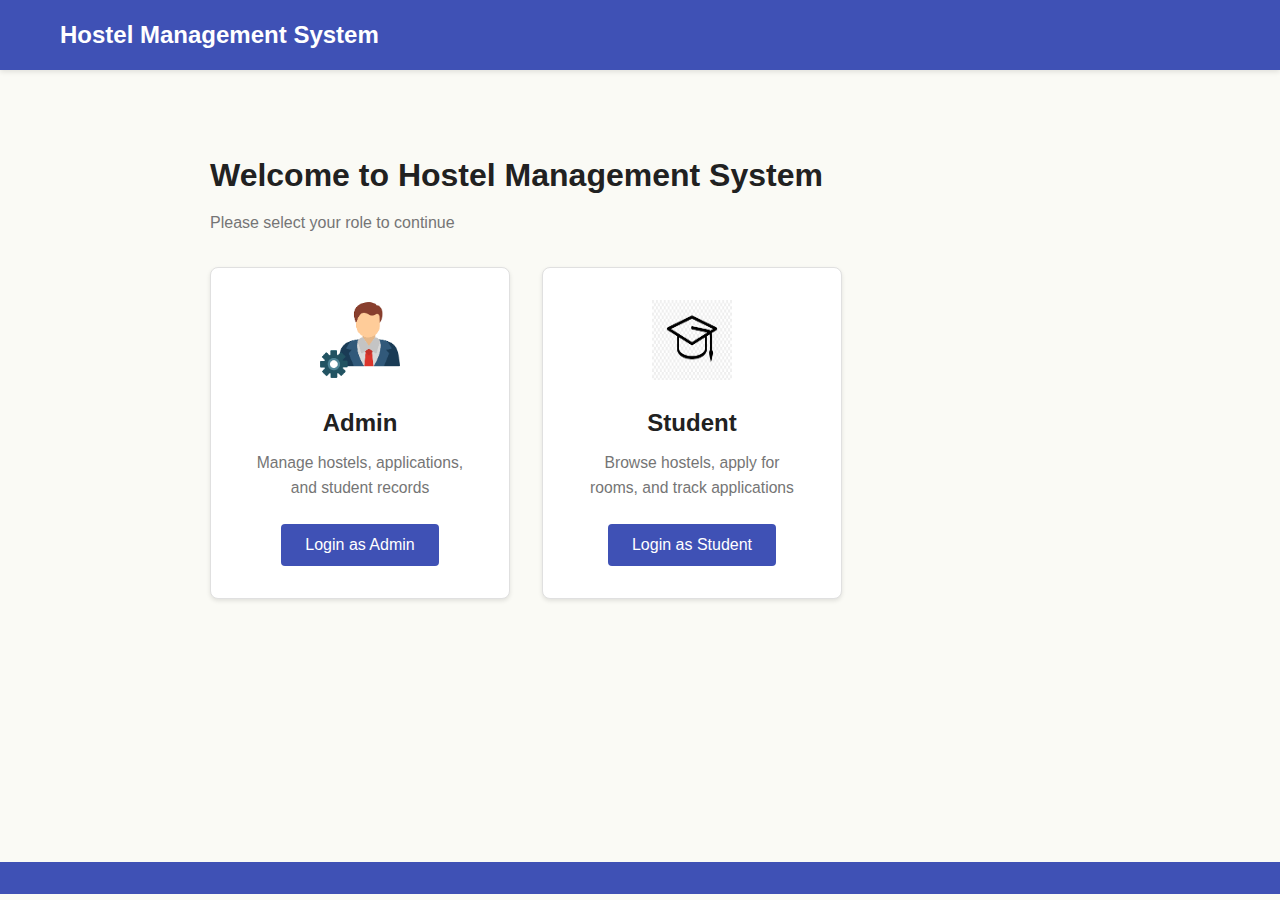
<file: index.html>
<!DOCTYPE html>
<html lang="en">
<head>
    <meta charset="UTF-8">
    <meta name="viewport" content="width=device-width, initial-scale=1.0">
    <title>Welcome - Hostel Management System</title>
    <link rel="stylesheet" href="css/styles.css">
    <style>
        body {
            background-color: #FAFAF5;
            color: #212121;
            margin: 0;
            padding: 0;
            font-family: Arial, sans-serif;
        }

        .container {
            max-width: 1200px;
            margin: 0 auto;
            padding: 0 20px;
        }

        header {
            background-color: #3F51B5;
            color: white;
            padding: 1rem 0;
        }

        header .container {
            display: flex;
            justify-content: space-between;
            align-items: center;
        }

        header nav ul {
            display: flex;
            list-style: none;
            margin: 0;
            padding: 0;
            gap: 1rem;
        }

        header nav a {
            color: white;
            text-decoration: none;
            padding: 0.5rem 1rem;
            border-radius: 4px;
            transition: all 0.3s;
        }

        header nav a:hover {
            color: #A5D6A7;
        }

        .welcome-container {
            max-width: 900px;
            margin: 40px auto 0 auto;
            padding: 0 20px;
        }

        .welcome-header {
            text-align: left;
            margin-bottom: 2rem;
        }

        .welcome-header h1 {
            font-size: 2rem;
            color: #212121;
            margin-bottom: 0.5rem;
        }

        .welcome-header p {
            color: #757575;
            margin-bottom: 0;
        }

        .role-selection {
            display: flex;
            flex-direction: column;
            gap: 2rem;
            align-items: flex-start;
        }

        @media (min-width: 700px) {
            .role-selection {
                flex-direction: row;
                justify-content: flex-start;
                align-items: flex-start;
            }
        }

        .role-card {
            background-color: #fff;
            border-radius: 8px;
            padding: 2rem 2.5rem;
            text-align: center;
            box-shadow: 0 2px 4px rgba(0, 0, 0, 0.1);
            border: 1px solid #E0E0E0;
            transition: all 0.3s;
            cursor: pointer;
            min-width: 250px;
            max-width: 300px;
        }

        .role-card:hover {
            transform: translateY(-5px);
            box-shadow: 0 4px 8px rgba(0, 0, 0, 0.2);
            border-color: #4FC3F7;
        }

        .role-card img {
            width: 80px;
            height: 80px;
            margin-bottom: 1rem;
        }

        .role-card h2 {
            color: #212121;
            margin-bottom: 0.5rem;
        }

        .role-card p {
            color: #757575;
            margin-bottom: 1.5rem;
            font-size: 0.98rem;
        }

        .btn {
            display: inline-block;
            background-color: #3F51B5;
            color: white;
            padding: 0.75rem 1.5rem;
            border-radius: 4px;
            text-decoration: none;
            transition: background-color 0.3s;
            border: none;
            font-size: 1rem;
        }

        .btn:hover {
            background-color: #4FC3F7;
        }

        footer {
            background-color: #3F51B5;
            color: white;
            padding: 1rem 0;
            margin-top: 2rem;
        }

        footer .container {
            display: flex;
            justify-content: center;
            align-items: center;
        }
    </style>
</head>
<body>
    <header>
        <div class="container">
            <h1>Hostel Management System</h1>
        </div>
    </header>

    <main>
        <div class="welcome-container">
            <div class="welcome-header">
                <h1>Welcome to Hostel Management System</h1>
                <p>Please select your role to continue</p>
            </div>
            
            <div class="role-selection">
                <div class="role-card" onclick="window.location.href='admin-login.html'">
                    <img src="images/admin-icon.png" alt="Admin">
                    <h2>Admin</h2>
                    <p>Manage hostels, applications, and student records</p>
                    <button class="btn">Login as Admin</button>
                </div>
                
                <div class="role-card" onclick="window.location.href='student-login.html'">
                    <img src="images/student-icon.png" alt="Student">
                    <h2>Student</h2>
                    <p>Browse hostels, apply for rooms, and track applications</p>
                    <button class="btn">Login as Student</button>
                </div>
            </div>
        </div>
    </main>

    <footer>
        <div class="container">
        </div>
    </footer>
</body>
</html> 
</html>
</file>
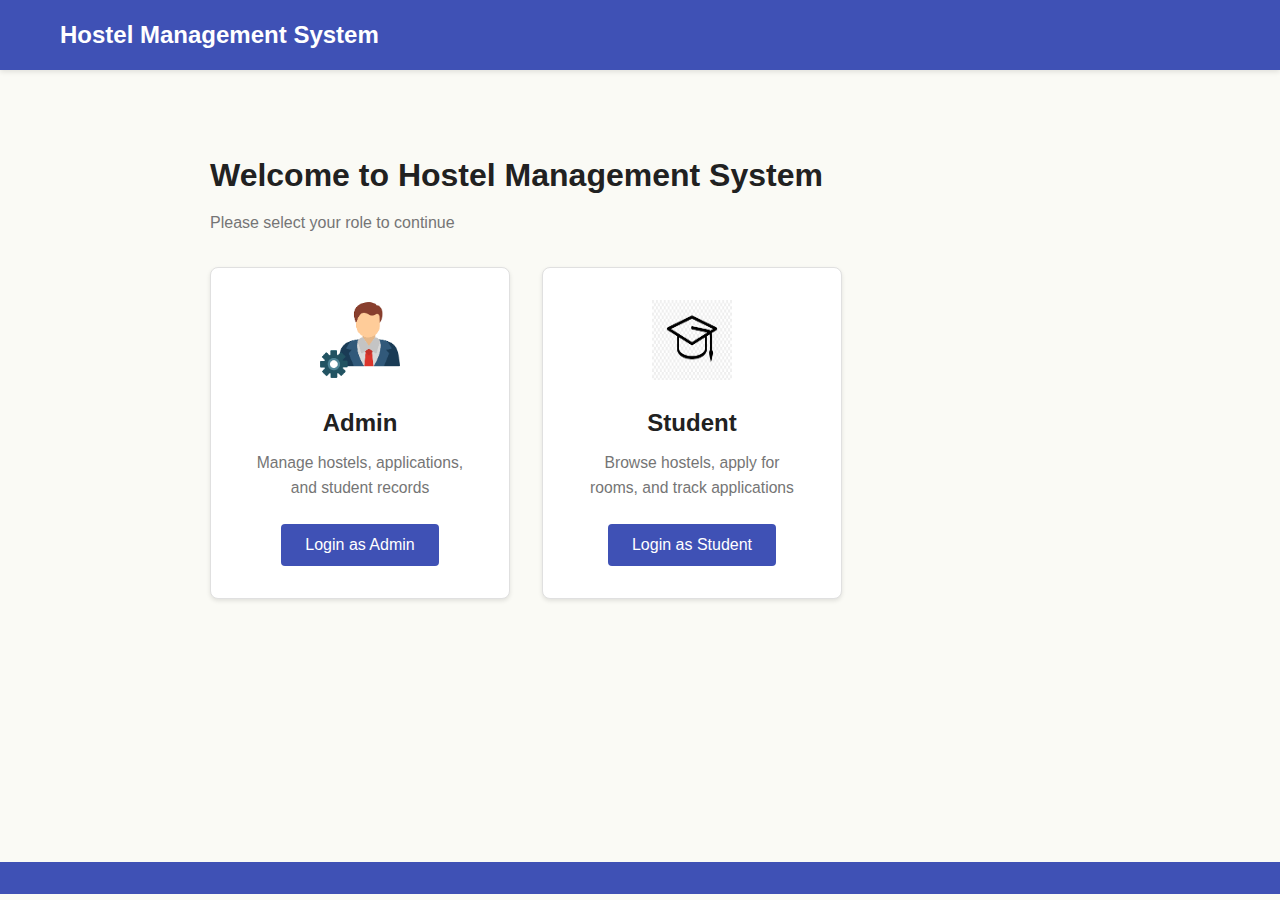
<file: admin-dashboard.html>
<!DOCTYPE html>
<html lang="en">
<head>
    <meta charset="UTF-8">
    <meta name="viewport" content="width=device-width, initial-scale=1.0">
    <title>Admin Dashboard - Hostel Management System</title>
    <link rel="stylesheet" href="css/styles.css">
    <style>
        .dashboard-container {
            max-width: 1200px;
            margin: 0 auto;
            padding: 20px;
        }
        
        .dashboard-header {
            display: flex;
            justify-content: space-between;
            align-items: center;
            margin-bottom: 30px;
        }
        
        .tabs {
            display: flex;
            margin-bottom: 20px;
            border-bottom: 1px solid #ddd;
        }
        
        .tab {
            padding: 10px 20px;
            cursor: pointer;
            border: 1px solid transparent;
            border-bottom: none;
            margin-bottom: -1px;
        }
        
        .tab.active {
            background-color: #fff;
            border-color: #ddd;
            border-radius: 4px 4px 0 0;
            font-weight: bold;
        }
        
        .tab-content {
            display: none;
        }
        
        .tab-content.active {
            display: block;
        }
        
        .summary-cards {
            display: grid;
            grid-template-columns: repeat(auto-fit, minmax(250px, 1fr));
            gap: 20px;
            margin-bottom: 30px;
        }
        
        .summary-card {
            background-color: #fff;
            border-radius: 8px;
            box-shadow: 0 2px 4px rgba(0, 0, 0, 0.1);
            padding: 20px;
            text-align: center;
        }
        
        .summary-card h3 {
            margin: 0 0 10px 0;
            color: #2c3e50;
        }
        
        .summary-card p {
            font-size: 24px;
            font-weight: bold;
            margin: 0;
            color: #2196F3;
        }
        
        .action-buttons {
            display: flex;
            gap: 10px;
            margin-bottom: 20px;
        }
        
        .applications-grid, .hostels-grid {
            display: grid;
            grid-template-columns: repeat(auto-fill, minmax(300px, 1fr));
            gap: 20px;
        }
        
        .application-card, .hostel-card {
            background-color: #fff;
            border-radius: 8px;
            box-shadow: 0 2px 4px rgba(0, 0, 0, 0.1);
            padding: 20px;
        }
        
        .status {
            display: inline-block;
            padding: 4px 8px;
            border-radius: 4px;
            font-size: 14px;
            font-weight: 500;
        }
        
        .status-pending {
            background-color: #ffeeba;
            color: #856404;
        }
        
        .status-approved {
            background-color: #d4edda;
            color: #155724;
        }
        
        .status-rejected {
            background-color: #f8d7da;
            color: #721c24;
        }
        
        .btn-success {
            background-color: #4caf50;
            color: #fff;
        }
        
        .btn-danger {
            background-color: #f44336;
            color: #fff;
        }
        
        .filter-container {
            margin-bottom: 20px;
            display: flex;
            gap: 20px;
        }
        
        .form-group {
            margin-bottom: 15px;
        }
        
        .form-group label {
            display: block;
            margin-bottom: 5px;
            font-weight: bold;
        }
        
        .form-group input,
        .form-group select,
        .form-group textarea {
            width: 100%;
            padding: 8px;
            border: 1px solid #ddd;
            border-radius: 4px;
        }
        
        .modal {
            position: fixed;
            top: 0;
            left: 0;
            width: 100%;
            height: 100%;
            background-color: rgba(0, 0, 0, 0.5);
            display: flex;
            justify-content: center;
            align-items: center;
            z-index: 1000;
        }
        
        .modal-content {
            background-color: #fff;
            padding: 20px;
            border-radius: 8px;
            width: 90%;
            max-width: 600px;
            max-height: 90vh;
            overflow-y: auto;
        }
        
        .close {
            float: right;
            font-size: 24px;
            cursor: pointer;
        }
        
        .application-card {
            background-color: #fff;
            border-radius: 8px;
            box-shadow: 0 2px 4px rgba(0, 0, 0, 0.1);
            padding: 20px;
            margin-bottom: 20px;
        }
        
        .application-header {
            display: flex;
            justify-content: space-between;
            align-items: center;
            margin-bottom: 15px;
            padding-bottom: 10px;
            border-bottom: 1px solid #eee;
        }
        
        .application-details {
            display: grid;
            grid-template-columns: repeat(auto-fit, minmax(200px, 1fr));
            gap: 15px;
        }
        
        .detail-group {
            margin-bottom: 10px;
        }
        
        .detail-group h4 {
            color: #2c3e50;
            margin-bottom: 5px;
            font-size: 14px;
        }
        
        .detail-group p {
            color: #666;
            margin: 0;
        }
        
        .application-actions {
            margin-top: 15px;
            display: flex;
            gap: 10px;
            justify-content: flex-end;
        }
    </style>
</head>
<body>
    <header>
        <div class="container">
            <h1>Hostel Management System</h1>
            <nav>
                <ul>
                    <li><a href="index.html">Home</a></li>
                    <li><a href="#" id="logoutBtn" onclick="logout()">Logout</a></li>
                </ul>
            </nav>
        </div>
    </header>

    <main class="dashboard-container">
        <div class="dashboard-header">
            <h2>Admin Dashboard</h2>
            <p>Welcome, <span id="adminName">Admin</span>!</p>
        </div>

        <div class="summary-cards">
            <div class="summary-card">
                <h3>Total Applications</h3>
                <p id="totalApplications">0</p>
            </div>
            <div class="summary-card">
                <h3>Pending Applications</h3>
                <p id="pendingApplications">0</p>
            </div>
            <div class="summary-card">
                <h3>Approved Applications</h3>
                <p id="approvedApplications">0</p>
            </div>
            <div class="summary-card">
                <h3 id="totalHostels">0</h3>
                <p>Total Hostels</p>
            </div>
        </div>

        <div class="tabs">
            <div class="tab active" data-tab="applications">Applications</div>
            <div class="tab" data-tab="hostels">Hostels</div>
        </div>

        <div class="tab-content active" id="applications-content">
            <div class="action-buttons">
                <button class="btn" onclick="filterApplications('all')">All</button>
                <button class="btn" onclick="filterApplications('pending')">Pending</button>
                <button class="btn" onclick="filterApplications('approved')">Approved</button>
                <button class="btn" onclick="filterApplications('rejected')">Rejected</button>
            </div>
            <div id="applicationsGrid" class="applications-grid"></div>
        </div>

        <div class="tab-content" id="hostels-content">
            <div class="action-buttons">
                <button class="btn" onclick="showAddHostelModal()">Add New Hostel</button>
            </div>
            <div id="hostelsGrid" class="hostels-grid"></div>
        </div>
    </main>

    <footer>
        <div class="container">
        </div>
    </footer>

    <script src="js/admin-dashboard.js"></script>
    <script>
        // Load applications
        function loadApplications() {
            const applications = JSON.parse(localStorage.getItem('applications')) || [];
            const applicationsGrid = document.getElementById('applicationsGrid');
            applicationsGrid.innerHTML = '';
            
            if (applications.length === 0) {
                applicationsGrid.innerHTML = '<p>No applications found.</p>';
                return;
            }
            
            applications.forEach(application => {
                const card = document.createElement('div');
                card.className = 'application-card';
                
                const statusClass = `status-${application.status}`;
                
                card.innerHTML = `
                    <div class="application-header">
                        <h3>Application #${application.id}</h3>
                        <span class="${statusClass}">${application.status.toUpperCase()}</span>
                    </div>
                    <div class="application-details">
                        <div class="detail-group">
                            <h4>Student Information</h4>
                            <p><strong>Name:</strong> ${application.studentName}</p>
                            <p><strong>Student ID:</strong> ${application.studentId}</p>
                            <p><strong>Phone:</strong> ${application.phone}</p>
                        </div>
                        <div class="detail-group">
                            <h4>Room Details</h4>
                            <p><strong>Room Number:</strong> ${application.roomNumber}</p>
                            <p><strong>Room Type:</strong> ${application.roomType}</p>
                        </div>
                        <div class="detail-group">
                            <h4>Booking Details</h4>
                            <p><strong>Check-in:</strong> ${application.checkInDate}</p>
                            <p><strong>Check-out:</strong> ${application.checkOutDate}</p>
                            <p><strong>Special Requests:</strong> ${application.specialRequests || 'None'}</p>
                            <p><strong>Date Applied:</strong> ${new Date(application.date).toLocaleDateString()}</p>
                        </div>
                    </div>
                    <div class="application-actions">
                        ${application.status === 'pending' ? `
                            <button class="btn btn-success" onclick="updateApplicationStatus(${application.id}, 'approved')">Approve</button>
                            <button class="btn btn-danger" onclick="updateApplicationStatus(${application.id}, 'rejected')">Reject</button>
                        ` : ''}
                    </div>
                `;
                
                applicationsGrid.appendChild(card);
            });
        }
        
        // Update application status
        function updateApplicationStatus(applicationId, newStatus) {
            const applications = JSON.parse(localStorage.getItem('applications')) || [];
            const applicationIndex = applications.findIndex(app => app.id === applicationId);
            
            if (applicationIndex !== -1) {
                applications[applicationIndex].status = newStatus;
                localStorage.setItem('applications', JSON.stringify(applications));
                
                // If approved, mark the room as booked
                if (newStatus === 'approved') {
                    const rooms = JSON.parse(localStorage.getItem('rooms')) || [];
                    const roomIndex = rooms.findIndex(room => room.id === applications[applicationIndex].roomId);
                    if (roomIndex !== -1) {
                        rooms[roomIndex].isBooked = true;
                        localStorage.setItem('rooms', JSON.stringify(rooms));
                    }
                }
                
                loadApplications();
                updateApplicationCounts();
            }
        }
        
        // Update application counts
        function updateApplicationCounts() {
            const applications = JSON.parse(localStorage.getItem('applications')) || [];
            
            document.getElementById('totalApplications').textContent = applications.length;
            document.getElementById('pendingApplications').textContent = 
                applications.filter(app => app.status === 'pending').length;
            document.getElementById('approvedApplications').textContent = 
                applications.filter(app => app.status === 'approved').length;
        }
        
        // Filter applications
        function filterApplications(status) {
            const applications = JSON.parse(localStorage.getItem('applications')) || [];
            const applicationsGrid = document.getElementById('applicationsGrid');
            applicationsGrid.innerHTML = '';
            
            const filteredApplications = status === 'all' 
                ? applications 
                : applications.filter(app => app.status === status);
            
            if (filteredApplications.length === 0) {
                applicationsGrid.innerHTML = '<p>No applications found.</p>';
                return;
            }
            
            filteredApplications.forEach(application => {
                const card = document.createElement('div');
                card.className = 'application-card';
                
                const statusClass = `status-${application.status}`;
                
                card.innerHTML = `
                    <div class="application-header">
                        <h3>Application #${application.id}</h3>
                        <span class="${statusClass}">${application.status.toUpperCase()}</span>
                    </div>
                    <div class="application-details">
                        <div class="detail-group">
                            <h4>Student Information</h4>
                            <p><strong>Name:</strong> ${application.studentName}</p>
                            <p><strong>Student ID:</strong> ${application.studentId}</p>
                            <p><strong>Phone:</strong> ${application.phone}</p>
                        </div>
                        <div class="detail-group">
                            <h4>Room Details</h4>
                            <p><strong>Room Number:</strong> ${application.roomNumber}</p>
                            <p><strong>Room Type:</strong> ${application.roomType}</p>
                        </div>
                        <div class="detail-group">
                            <h4>Booking Details</h4>
                            <p><strong>Check-in:</strong> ${application.checkInDate}</p>
                            <p><strong>Check-out:</strong> ${application.checkOutDate}</p>
                            <p><strong>Special Requests:</strong> ${application.specialRequests || 'None'}</p>
                            <p><strong>Date Applied:</strong> ${new Date(application.date).toLocaleDateString()}</p>
                        </div>
                    </div>
                    <div class="application-actions">
                        ${application.status === 'pending' ? `
                            <button class="btn btn-success" onclick="updateApplicationStatus(${application.id}, 'approved')">Approve</button>
                            <button class="btn btn-danger" onclick="updateApplicationStatus(${application.id}, 'rejected')">Reject</button>
                        ` : ''}
                    </div>
                `;
                
                applicationsGrid.appendChild(card);
            });
        }
        
        // Initialize dashboard
        document.addEventListener('DOMContentLoaded', () => {
            loadApplications();
            updateApplicationCounts();
        });
    </script>
</body>
</html>
</file>
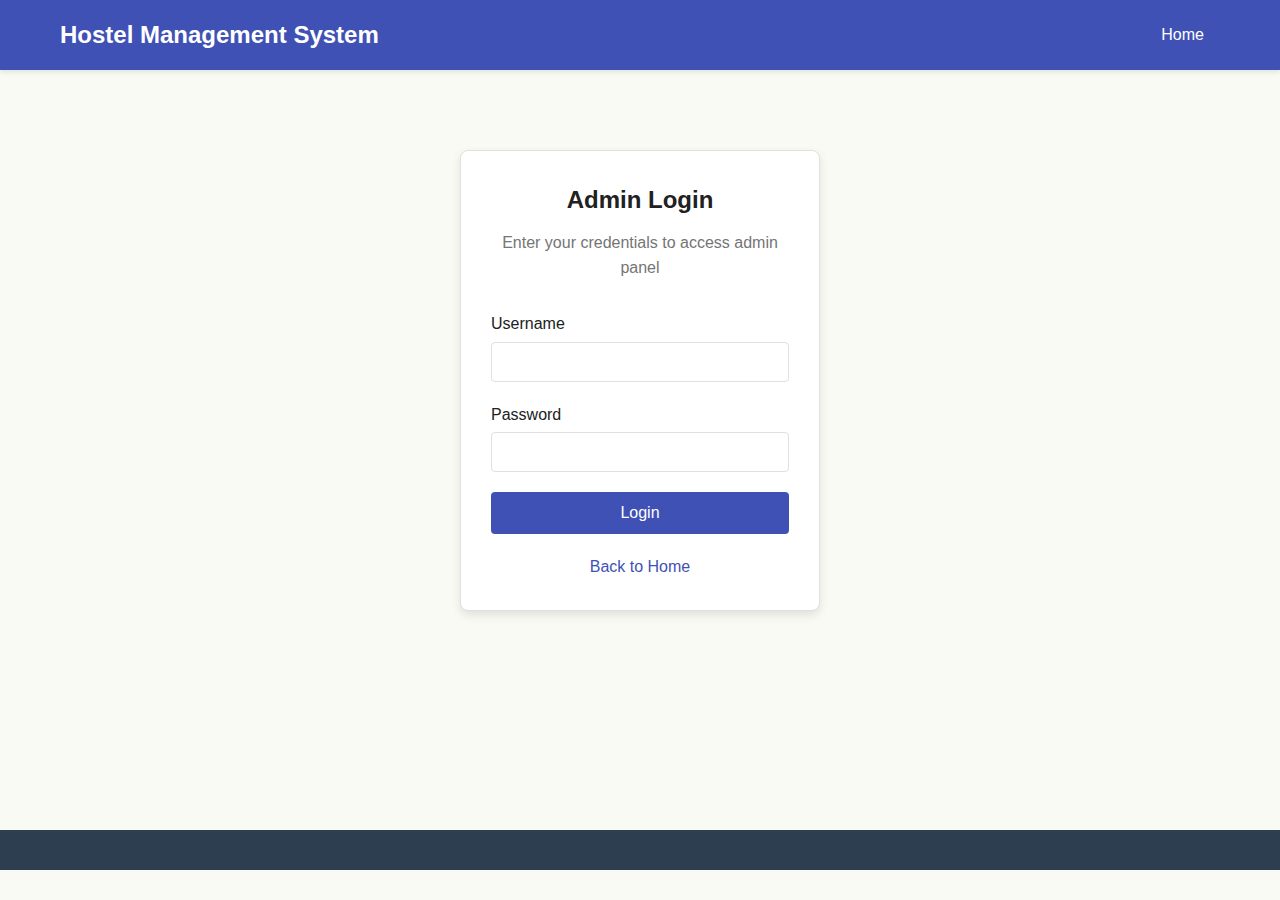
<file: admin-login.html>
<!DOCTYPE html>
<html lang="en">
<head>
    <meta charset="UTF-8">
    <meta name="viewport" content="width=device-width, initial-scale=1.0">
    <title>Admin Login - Hostel Management System</title>
    <link rel="stylesheet" href="css/styles.css">
    <style>
        body {
            background-color: #FAFAF5;
            color: #212121;
            margin: 0;
            padding: 0;
            font-family: Arial, sans-serif;
        }

        .container {
            max-width: 1200px;
            margin: 0 auto;
            padding: 0 20px;
        }

        header {
            background-color: #3F51B5;
            color: white;
            padding: 1rem 0;
        }

        header .container {
            display: flex;
            justify-content: space-between;
            align-items: center;
        }

        header nav ul {
            display: flex;
            list-style: none;
            margin: 0;
            padding: 0;
            gap: 1rem;
        }

        header nav a {
            color: white;
            text-decoration: none;
            padding: 0.5rem 1rem;
            border-radius: 4px;
            transition: all 0.3s;
        }

        header nav a:hover {
            color: #A5D6A7;
        }

        .login-container {
            max-width: 400px;
            margin: 0 auto;
            padding: 40px 20px;
        }
        
        .login-card {
            background-color: #fff;
            border-radius: 8px;
            box-shadow: 0 4px 10px rgba(0, 0, 0, 0.1);
            padding: 30px;
            border: 1px solid #E0E0E0;
        }
        
        .login-header {
            text-align: center;
            margin-bottom: 30px;
        }
        
        .login-header h1 {
            font-size: 24px;
            color: #212121;
            margin-bottom: 10px;
        }
        
        .login-header p {
            color: #757575;
        }
        
        .form-group {
            margin-bottom: 20px;
        }
        
        .form-group label {
            display: block;
            margin-bottom: 5px;
            font-weight: 500;
            color: #212121;
        }
        
        .form-group input {
            width: 100%;
            padding: 10px;
            border: 1px solid #E0E0E0;
            border-radius: 4px;
            font-size: 16px;
            color: #212121;
        }

        .form-group input:focus {
            border-color: #4FC3F7;
            outline: none;
        }
        
        .btn-login {
            width: 100%;
            padding: 12px;
            font-size: 16px;
            background-color: #3F51B5;
            color: white;
            border: none;
            border-radius: 4px;
            cursor: pointer;
            transition: background-color 0.3s;
        }

        .btn-login:hover {
            background-color: #4FC3F7;
        }
        
        .back-link {
            text-align: center;
            margin-top: 20px;
        }

        .back-link a {
            color: #3F51B5;
            text-decoration: none;
        }

        .back-link a:hover {
            color: #4FC3F7;
        }
    </style>
</head>
<body>
    <header>
        <div class="container">
            <h1>Hostel Management System</h1>
            <nav>
                <ul>
                    <li><a href="index.html">Home</a></li>
                </ul>
            </nav>
        </div>
    </header>

    <main>
        <div class="login-container">
            <div class="login-card">
                <div class="login-header">
                    <h1>Admin Login</h1>
                    <p>Enter your credentials to access admin panel</p>
                </div>
                
                <form id="loginForm">
                    <div class="form-group">
                        <label for="username">Username</label>
                        <input type="text" id="username" required>
                    </div>
                    
                    <div class="form-group">
                        <label for="password">Password</label>
                        <input type="password" id="password" required>
                    </div>
                    
                    <button type="submit" class="btn btn-login">Login</button>
                </form>
                
                <div class="back-link">
                    <p><a href="index.html">Back to Home</a></p>
                </div>
            </div>
        </div>
    </main>

    <footer>
        <div class="container">
        </div>
    </footer>

    <script>
        // Clear existing users to ensure clean state
        localStorage.removeItem('users');
        localStorage.removeItem('currentUser');
        
        // Initialize default admin user
        const defaultUsers = [
            {
                id: 1,
                fullName: 'Admin User',
                username: 'admin',
                password: '1234',
                role: 'admin',
                dateCreated: new Date().toISOString()
            }
        ];
        localStorage.setItem('users', JSON.stringify(defaultUsers));
        
        // Handle admin login
        document.getElementById('loginForm').addEventListener('submit', function(e) {
            e.preventDefault();
            
            const username = document.getElementById('username').value;
            const password = document.getElementById('password').value;
            
            // Get users from localStorage
            const users = JSON.parse(localStorage.getItem('users')) || [];
            
            // Find user with matching username and password
            const user = users.find(u => u.username === username && u.password === password && u.role === 'admin');
            
            if (user) {
                // Store current user in localStorage
                localStorage.setItem('currentUser', JSON.stringify({
                    id: user.id,
                    username: user.username,
                    fullName: user.fullName,
                    role: user.role
                }));
                
                // Redirect to admin dashboard
                window.location.href = 'admin-dashboard.html';
            } else {
                alert('Invalid username or password');
            }
        });
    </script>
</body>
</html>
</file>
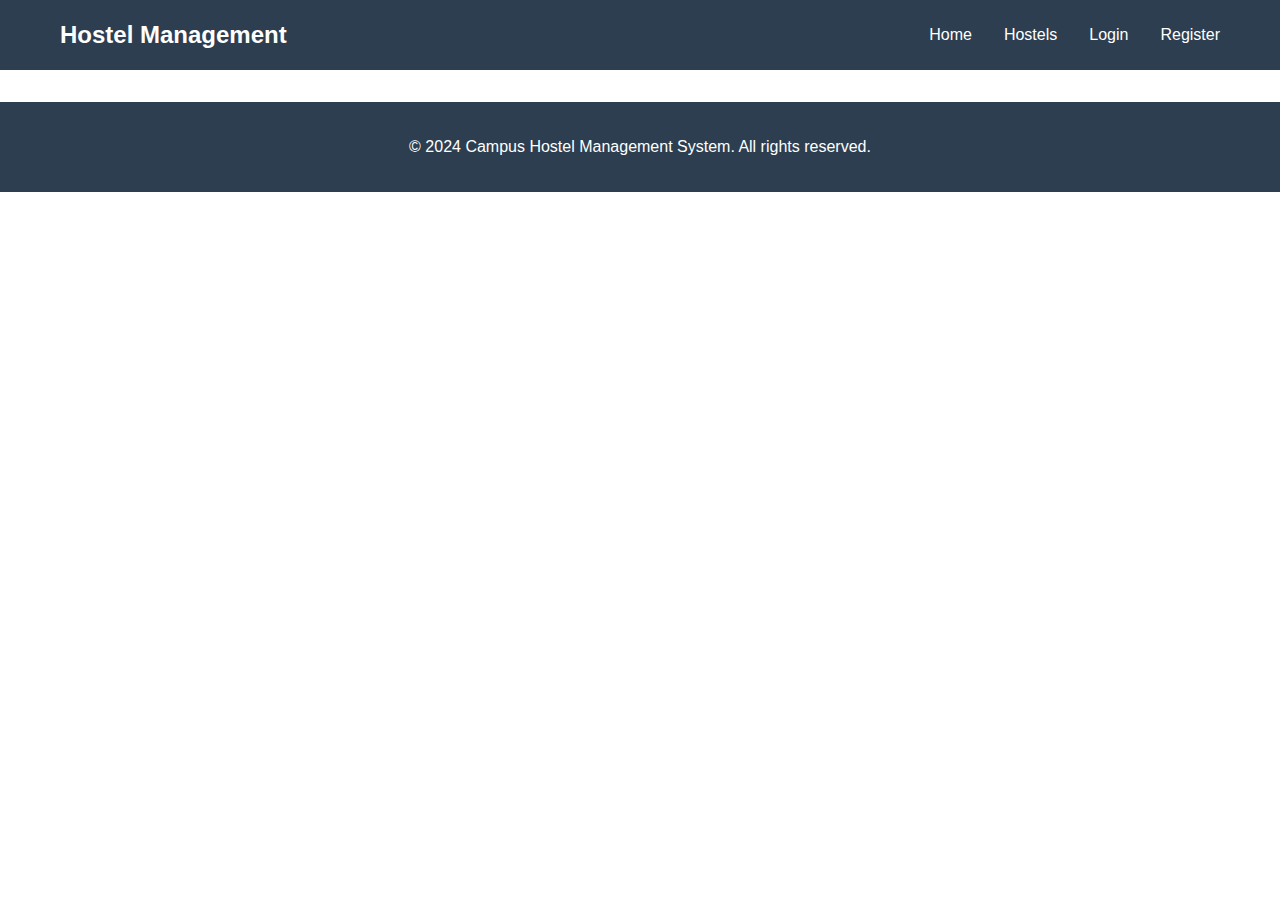
<file: hostels.html>
<!DOCTYPE html>
<html lang="en">
<head>
    <meta charset="UTF-8">
    <meta name="viewport" content="width=device-width, initial-scale=1.0">
    <title>Hostels - Campus Hostel Management</title>
    <link rel="stylesheet" href="css/style.css">
    <link rel="stylesheet" href="https://cdnjs.cloudflare.com/ajax/libs/font-awesome/6.0.0/css/all.min.css">
</head>
<body>
    <nav class="navbar">
        <div class="container">
            <a href="index.html" class="logo">Hostel Management</a>
            <ul class="nav-links">
                <li><a href="index.html">Home</a></li>
                <li><a href="hostels.html" class="active">Hostels</a></li>
                <li><a href="login.html">Login</a></li>
                <li><a href="register.html">Register</a></li>
            </ul>
        </div>
    </nav>

    <main class="container">
        <section class="hostels-section">
            <h2>Available Hostels</h2>
            <div class="hostels-grid" id="hostelsGrid">
                <!-- Hostels will be loaded dynamically -->
            </div>
        </section>
    </main>

    <footer class="footer">
        <div class="container">
            <p>&copy; 2024 Campus Hostel Management System. All rights reserved.</p>
        </div>
    </footer>

    <script src="js/hostels.js"></script>
</body>
</html>
</file>
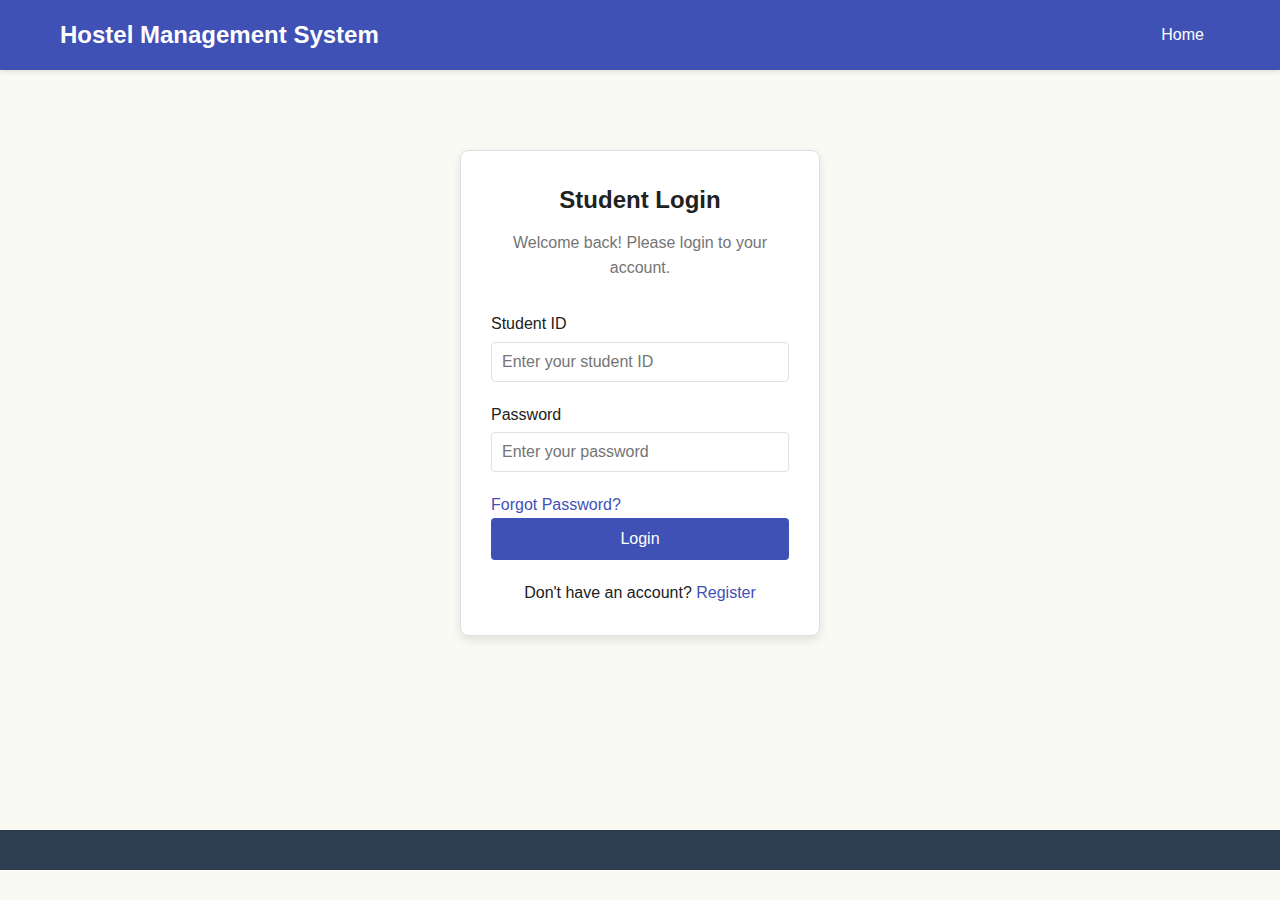
<file: room-booking.html>
<!DOCTYPE html>
<html lang="en">
<head>
    <meta charset="UTF-8">
    <meta name="viewport" content="width=device-width, initial-scale=1.0">
    <title>Room Booking - Hostel Management System</title>
    <link rel="stylesheet" href="css/styles.css">
    <style>
        body {
            background-color: #FAFAF5;
            color: #212121;
        }
        
        .booking-container {
            max-width: 800px;
            margin: 0 auto;
            padding: 20px;
        }
        
        .booking-header {
            text-align: center;
            margin-bottom: 30px;
        }
        
        .room-details {
            background-color: #fff;
            border-radius: 8px;
            box-shadow: 0 2px 4px rgba(0, 0, 0, 0.1);
            padding: 20px;
            margin-bottom: 30px;
            border: 1px solid #E0E0E0;
        }
        
        .room-image {
            width: 100%;
            max-height: 300px;
            object-fit: cover;
            border-radius: 8px;
            margin-bottom: 20px;
        }
        
        .booking-form {
            background-color: #fff;
            border-radius: 8px;
            box-shadow: 0 2px 4px rgba(0, 0, 0, 0.1);
            padding: 20px;
            border: 1px solid #E0E0E0;
        }
        
        .form-group {
            margin-bottom: 20px;
        }
        
        .form-group label {
            display: block;
            margin-bottom: 5px;
            color: #212121;
            font-weight: bold;
        }
        
        .form-group input, .form-group select, .form-group textarea {
            width: 100%;
            padding: 10px;
            border: 1px solid #E0E0E0;
            border-radius: 4px;
            font-size: 16px;
            color: #212121;
        }
        
        .form-group input:focus, .form-group select:focus, .form-group textarea:focus {
            border-color: #4FC3F7;
            outline: none;
        }
        
        .btn-submit {
            background-color: #3F51B5;
            color: white;
            padding: 12px 24px;
            border: none;
            border-radius: 4px;
            cursor: pointer;
            width: 100%;
            font-size: 16px;
            transition: background-color 0.2s;
        }
        
        .btn-submit:hover {
            background-color: #4FC3F7;
        }
        
        .btn-cancel {
            background-color: #E53935;
            color: white;
            padding: 12px 24px;
            border: none;
            border-radius: 4px;
            cursor: pointer;
            width: 100%;
            font-size: 16px;
            margin-top: 10px;
            transition: background-color 0.2s;
        }
        
        .btn-cancel:hover {
            background-color: #E53935;
            opacity: 0.9;
        }

        header {
            background-color: #3F51B5;
            color: white;
            padding: 1rem 0;
        }

        header a {
            color: white;
            text-decoration: none;
        }

        header a:hover {
            color: #A5D6A7;
        }
    </style>
</head>
<body>
    <header>
        <div class="container">
            <h1>Hostel Management System</h1>
            <nav>
                <ul>
                    <li><a href="student-dashboard.html">Back to Dashboard</a></li>
                    <li><a href="#" id="logoutBtn">Logout</a></li>
                </ul>
            </nav>
        </div>
    </header>

    <main class="booking-container">
        <div class="booking-header">
            <h2>Room Booking</h2>
        </div>

        <div class="room-details" id="roomDetails">
            <!-- Room details will be loaded here -->
        </div>

        <form id="bookingForm" class="booking-form">
            <div class="form-group">
                <label for="studentName">Full Name:</label>
                <input type="text" id="studentName" required readonly>
            </div>
            
            <div class="form-group">
                <label for="studentId">Student ID:</label>
                <input type="text" id="studentId" required readonly>
            </div>
            
            <div class="form-group">
                <label for="phone">Phone Number:</label>
                <input type="tel" id="phone" required readonly>
            </div>
            
            <div class="form-group">
                <label for="email">Email Address:</label>
                <input type="email" id="email" required>
            </div>
            
            <div class="form-group">
                <label for="emergencyContact">Emergency Contact Name:</label>
                <input type="text" id="emergencyContact" required>
            </div>
            
            <div class="form-group">
                <label for="emergencyPhone">Emergency Contact Phone:</label>
                <input type="tel" id="emergencyPhone" required>
            </div>
            
            <div class="form-group">
                <label for="specialRequests">Special Requirements:</label>
                <textarea id="specialRequests" rows="4" placeholder="Any special requirements or medical conditions?"></textarea>
            </div>
            
            <button type="submit" class="btn-submit">Confirm Booking</button>
            <button type="button" class="btn-cancel" onclick="window.location.href='student-dashboard.html'">Cancel</button>
        </form>
    </main>

    <script>
        // Check if user is logged in
        function checkAuth() {
            const currentUser = JSON.parse(localStorage.getItem('currentUser'));
            if (!currentUser || currentUser.role !== 'student') {
                window.location.href = 'student-login.html';
                return false;
            }
            return true;
        }

        // Load room details and student information
        function loadRoomDetails() {
            const selectedRoom = JSON.parse(sessionStorage.getItem('selectedRoom'));
            if (!selectedRoom) {
                window.location.href = 'student-dashboard.html';
                return;
            }

            const roomDetails = document.getElementById('roomDetails');
            roomDetails.innerHTML = `
                <img src="${selectedRoom.image}" alt="Room ${selectedRoom.number}" class="room-image">
                <h3>Room ${selectedRoom.number}</h3>
                <p><strong>Type:</strong> ${selectedRoom.type}</p>
            `;

            // Load student information
            const currentUser = JSON.parse(localStorage.getItem('currentUser'));
            const users = JSON.parse(localStorage.getItem('users')) || [];
            const userDetails = users.find(u => u.id === currentUser.id);
            
            if (userDetails) {
                document.getElementById('studentName').value = userDetails.fullName;
                document.getElementById('studentId').value = userDetails.studentId;
                document.getElementById('phone').value = userDetails.phone;
            }
        }

        // Handle form submission
        document.getElementById('bookingForm').addEventListener('submit', function(e) {
            e.preventDefault();
            
            const currentUser = JSON.parse(localStorage.getItem('currentUser'));
            const users = JSON.parse(localStorage.getItem('users')) || [];
            const userDetails = users.find(u => u.id === currentUser.id);
            
            if (!userDetails) {
                alert('User details not found. Please log in again.');
                window.location.href = 'student-login.html';
                return;
            }
            
            const selectedRoom = JSON.parse(sessionStorage.getItem('selectedRoom'));
            const email = document.getElementById('email').value;
            const emergencyContact = document.getElementById('emergencyContact').value;
            const emergencyPhone = document.getElementById('emergencyPhone').value;
            const specialRequests = document.getElementById('specialRequests').value;
            
            // Create booking application
            const application = {
                id: Date.now(),
                userId: currentUser.id,
                studentName: userDetails.fullName,
                studentId: userDetails.studentId,
                phone: userDetails.phone,
                email: email,
                emergencyContact: emergencyContact,
                emergencyPhone: emergencyPhone,
                roomId: selectedRoom.id,
                roomNumber: selectedRoom.number,
                roomType: selectedRoom.type,
                specialRequests: specialRequests,
                status: 'pending',
                date: new Date().toISOString()
            };
            
            // Save application
            const applications = JSON.parse(localStorage.getItem('applications')) || [];
            applications.push(application);
            localStorage.setItem('applications', JSON.stringify(applications));
            
            // Update room availability
            const rooms = JSON.parse(localStorage.getItem('rooms'));
            const roomIndex = rooms.findIndex(r => r.id === selectedRoom.id);
            if (roomIndex !== -1) {
                rooms[roomIndex].available = false;
                localStorage.setItem('rooms', JSON.stringify(rooms));
            }
            
            alert('Room booking application submitted successfully! Your application is pending admin approval.');
            window.location.href = 'student-dashboard.html';
        });

        // Add event listeners
        document.addEventListener('DOMContentLoaded', () => {
            if (checkAuth()) {
                loadRoomDetails();
            }
            
            document.getElementById('logoutBtn').addEventListener('click', (e) => {
                e.preventDefault();
                localStorage.removeItem('currentUser');
                window.location.href = 'student-login.html';
            });
        });
    </script>
</body>
</html>
</file>
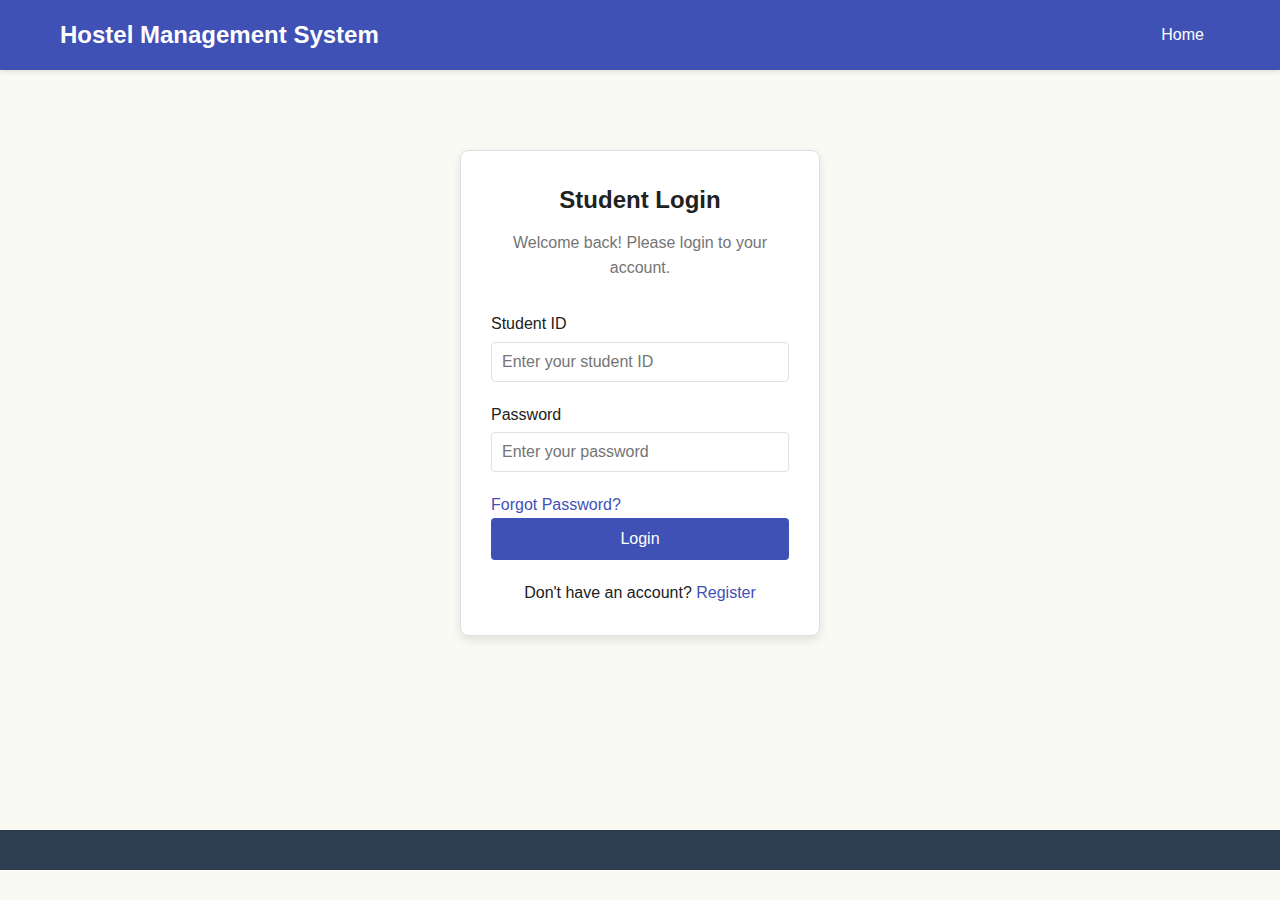
<file: student-dashboard.html>
<!DOCTYPE html>
<html lang="en">
<head>
    <meta charset="UTF-8">
    <meta name="viewport" content="width=device-width, initial-scale=1.0">
    <title>Student Dashboard - Hostel Management System</title>
    <link rel="stylesheet" href="css/styles.css">
    <style>
        body {
            background-color: #FAFAF5;
            color: #212121;
        }
        
        .dashboard-container {
            max-width: 1200px;
            margin: 0 auto;
            padding: 20px;
        }
        
        .dashboard-header {
            display: flex;
            justify-content: space-between;
            align-items: center;
            margin-bottom: 30px;
        }
        
        .student-info {
            background-color: #fff;
            border-radius: 8px;
            box-shadow: 0 2px 4px rgba(0, 0, 0, 0.1);
            padding: 20px;
            margin-bottom: 30px;
            border: 1px solid #E0E0E0;
        }
        
        .student-info h3 {
            color: #212121;
            margin-bottom: 15px;
        }
        
        .student-info p {
            margin: 10px 0;
            color: #757575;
        }
        
        .tabs {
            display: flex;
            margin-bottom: 20px;
            border-bottom: 1px solid #E0E0E0;
        }
        
        .tab {
            padding: 10px 20px;
            cursor: pointer;
            border: 1px solid transparent;
            border-bottom: none;
            margin-bottom: -1px;
            color: #757575;
        }
        
        .tab.active {
            background-color: #fff;
            border-color: #E0E0E0;
            border-radius: 4px 4px 0 0;
            font-weight: bold;
            color: #3F51B5;
        }
        
        .tab-content {
            display: none;
        }
        
        .tab-content.active {
            display: block;
        }
        
        .room-grid {
            display: grid;
            grid-template-columns: repeat(auto-fill, minmax(300px, 1fr));
            gap: 20px;
            margin-top: 20px;
        }
        
        .room-card {
            background-color: #fff;
            border-radius: 8px;
            box-shadow: 0 2px 4px rgba(0, 0, 0, 0.1);
            overflow: hidden;
            transition: transform 0.2s;
            margin-bottom: 20px;
            border: 1px solid #E0E0E0;
        }
        
        .room-card:hover {
            transform: translateY(-5px);
            box-shadow: 0 4px 8px rgba(0, 0, 0, 0.2);
            border-color: #4FC3F7;
        }
        
        .room-image {
            width: 100%;
            height: 250px;
            object-fit: cover;
            display: block;
        }
        
        .room-info {
            padding: 20px;
        }
        
        .room-info h3 {
            margin: 0 0 10px 0;
            color: #212121;
            font-size: 1.2em;
        }
        
        .room-info p {
            margin: 5px 0;
            color: #757575;
        }
        
        .room-actions {
            padding: 15px 20px;
            background-color: #f8f9fa;
            border-top: 1px solid #eee;
        }
        
        .btn-book {
            background-color: #3F51B5;
            color: white;
            padding: 10px 20px;
            border: none;
            border-radius: 4px;
            cursor: pointer;
            width: 100%;
            transition: background-color 0.2s;
            font-size: 1.1em;
        }
        
        .btn-book:hover {
            background-color: #4FC3F7;
        }
        
        .btn-book:disabled {
            background-color: #E0E0E0;
            cursor: not-allowed;
        }
        
        .applications-section {
            background-color: #fff;
            border-radius: 8px;
            box-shadow: 0 2px 4px rgba(0, 0, 0, 0.1);
            padding: 20px;
            margin-bottom: 30px;
            border: 1px solid #E0E0E0;
        }
        
        .application-card {
            border: 1px solid #E0E0E0;
            border-radius: 4px;
            padding: 15px;
            margin-bottom: 15px;
        }
        
        .application-card:last-child {
            margin-bottom: 0;
        }
        
        .application-header {
            display: flex;
            justify-content: space-between;
            align-items: center;
            margin-bottom: 10px;
        }
        
        .application-details {
            margin-bottom: 15px;
        }
        
        .status-pending {
            color: #4FC3F7;
            font-weight: bold;
        }
        
        .status-approved {
            color: #43A047;
            font-weight: bold;
        }
        
        .status-rejected {
            color: #E53935;
            font-weight: bold;
        }

        header {
            background-color: #3F51B5;
            color: white;
            padding: 1rem 0;
        }

        header a {
            color: white;
            text-decoration: none;
        }

        header a:hover {
            color: #A5D6A7;
        }
    </style>
</head>
<body>
    <header>
        <div class="container">
            <h1>Hostel Management System</h1>
            <nav>
                <ul>
                    <li><a href="index.html">Home</a></li>
                    <li><a href="#" id="logoutBtn">Logout</a></li>
                </ul>
            </nav>
        </div>
    </header>

    <main class="dashboard-container">
        <div class="dashboard-header">
            <h2>Student Dashboard</h2>
            <p>Welcome, <span id="studentName">Student</span>!</p>
        </div>

        <div class="student-info">
            <h3>Student Information</h3>
            <p><strong>Student ID:</strong> <span id="studentId">-</span></p>
            <p><strong>Phone Number:</strong> <span id="phoneNumber">-</span></p>
        </div>

        <div class="tabs">
            <div class="tab active" data-tab="rooms">Available Rooms</div>
            <div class="tab" data-tab="applications">My Applications</div>
        </div>

        <div class="tab-content active" id="rooms-content">
            <div class="room-grid" id="roomGrid">
                <!-- Room cards will be dynamically added here -->
            </div>
        </div>

        <div class="tab-content" id="applications-content">
            <div class="applications-section">
                <h3>My Booking Applications</h3>
                <div id="applicationsList">
                    <!-- Applications will be loaded here -->
                </div>
            </div>
        </div>
    </main>

    <!-- Booking Modal -->
    <div id="bookingModal" class="booking-modal">
        <div class="modal-content">
            <span class="close-modal" onclick="closeBookingModal()">&times;</span>
            <h2>Book Room</h2>
            <form id="bookingForm" class="booking-form">
                <div class="form-group">
                    <label for="roomType">Room Type:</label>
                    <input type="text" id="roomType" readonly>
                </div>
                <div class="form-group">
                    <label for="roomNumber">Room Number:</label>
                    <input type="text" id="roomNumber" readonly>
                </div>
                <div class="form-group">
                    <label for="checkInDate">Check-in Date:</label>
                    <input type="date" id="checkInDate" required>
                </div>
                <div class="form-group">
                    <label for="checkOutDate">Check-out Date:</label>
                    <input type="date" id="checkOutDate" required>
                </div>
                <button type="submit" class="btn-book">Confirm Booking</button>
            </form>
        </div>
    </div>

    <footer>
        <div class="container">
        </div>
    </footer>

    <script>
        // Check if user is logged in
        function checkAuth() {
            const currentUser = JSON.parse(localStorage.getItem('currentUser'));
            if (!currentUser || currentUser.role !== 'student') {
                window.location.href = 'student-login.html';
                return false;
            }
            return true;
        }

        // Initialize rooms in local storage if not exists
        function initializeRooms() {
            if (!localStorage.getItem('rooms')) {
                const rooms = [
                    {
                        id: 1,
                        number: '101',
                        type: 'Single',
                        image: 'images/single.jpeg',
                        available: true
                    },
                    {
                        id: 2,
                        number: '102',
                        type: 'Double',
                        image: 'images/double.jpeg',
                        available: true
                    },
                    {
                        id: 3,
                        number: '103',
                        type: 'Disabled',
                        image: 'images/disabled.jpeg',
                        available: true
                    }
                ];
                localStorage.setItem('rooms', JSON.stringify(rooms));
            }
        }

        // Load student information
        function loadStudentInfo() {
            const currentUser = JSON.parse(localStorage.getItem('currentUser'));
            const users = JSON.parse(localStorage.getItem('users')) || [];
            const userDetails = users.find(u => u.id === currentUser.id);
            
            if (userDetails) {
                document.getElementById('studentName').textContent = userDetails.fullName;
                document.getElementById('studentId').textContent = userDetails.studentId;
                document.getElementById('phoneNumber').textContent = userDetails.phone;
            }
        }

        // Load available rooms
        function loadRooms() {
            const rooms = JSON.parse(localStorage.getItem('rooms')) || [];
            const roomGrid = document.getElementById('roomGrid');
            roomGrid.innerHTML = '';

            rooms.forEach(room => {
                const roomCard = document.createElement('div');
                roomCard.className = 'room-card';
                roomCard.innerHTML = `
                    <img src="${room.image}" alt="Room ${room.number}" class="room-image">
                    <div class="room-info">
                        <h3>Room ${room.number}</h3>
                        <p><strong>Type:</strong> ${room.type}</p>
                        <p><strong>Status:</strong> ${room.available ? 'Available' : 'Booked'}</p>
                    </div>
                    <div class="room-actions">
                        <button class="btn-book" ${!room.available ? 'disabled' : ''} 
                            onclick="bookRoom(${room.id})">
                            ${room.available ? 'Book Now' : 'Booked'}
                        </button>
                    </div>
                `;
                roomGrid.appendChild(roomCard);
            });
        }

        // Load applications
        function loadApplications() {
            const currentUser = JSON.parse(localStorage.getItem('currentUser'));
            const applications = JSON.parse(localStorage.getItem('applications')) || [];
            const userApplications = applications.filter(app => app.userId === currentUser.id);
            const applicationsList = document.getElementById('applicationsList');
            applicationsList.innerHTML = '';

            userApplications.forEach(app => {
                const applicationCard = document.createElement('div');
                applicationCard.className = 'application-card';
                applicationCard.innerHTML = `
                    <div class="application-header">
                        <h4>Room ${app.roomNumber}</h4>
                        <span class="status-${app.status.toLowerCase()}">${app.status}</span>
                    </div>
                    <div class="application-details">
                        <p><strong>Type:</strong> ${app.roomType}</p>
                        <p><strong>Check-in:</strong> ${app.checkInDate}</p>
                        <p><strong>Check-out:</strong> ${app.checkOutDate}</p>
                        ${app.specialRequests ? `<p><strong>Special Requests:</strong> ${app.specialRequests}</p>` : ''}
                    </div>
                `;
                applicationsList.appendChild(applicationCard);
            });
        }

        // Book a room
        function bookRoom(roomId) {
            const rooms = JSON.parse(localStorage.getItem('rooms'));
            const room = rooms.find(r => r.id === roomId);
            
            if (room && room.available) {
                sessionStorage.setItem('selectedRoom', JSON.stringify(room));
                window.location.href = 'room-booking.html';
            }
        }

        // Handle tab switching
        document.querySelectorAll('.tab').forEach(tab => {
            tab.addEventListener('click', () => {
                document.querySelectorAll('.tab').forEach(t => t.classList.remove('active'));
                document.querySelectorAll('.tab-content').forEach(c => c.classList.remove('active'));
                
                tab.classList.add('active');
                document.getElementById(`${tab.dataset.tab}-content`).classList.add('active');
            });
        });

        // Add event listeners
        document.addEventListener('DOMContentLoaded', () => {
            if (checkAuth()) {
                initializeRooms();
                loadStudentInfo();
                loadRooms();
                loadApplications();
            }
            
            document.getElementById('logoutBtn').addEventListener('click', (e) => {
                e.preventDefault();
                localStorage.removeItem('currentUser');
                window.location.href = 'student-login.html';
            });
        });
    </script>
</body>
</html>
</file>
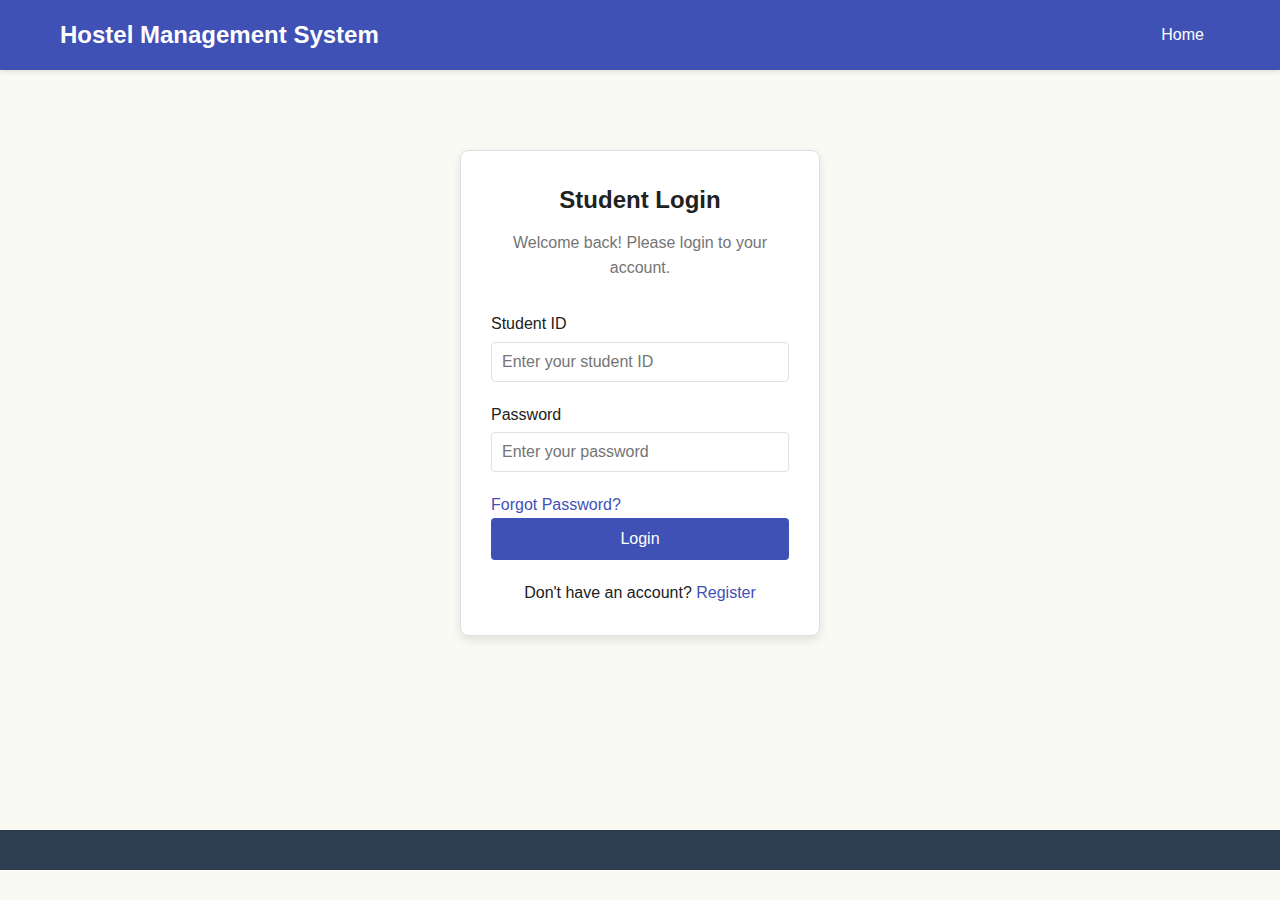
<file: student-login.html>
<!DOCTYPE html>
<html lang="en">
<head>
    <meta charset="UTF-8">
    <meta name="viewport" content="width=device-width, initial-scale=1.0">
    <title>Student Login - Hostel Management System</title>
    <link rel="stylesheet" href="css/styles.css">
    <style>
        body {
            background-color: #FAFAF5;
            color: #212121;
            margin: 0;
            padding: 0;
            font-family: Arial, sans-serif;
        }

        .container {
            max-width: 1200px;
            margin: 0 auto;
            padding: 0 20px;
        }

        header {
            background-color: #3F51B5;
            color: white;
            padding: 1rem 0;
        }

        header .container {
            display: flex;
            justify-content: space-between;
            align-items: center;
        }

        header nav ul {
            display: flex;
            list-style: none;
            margin: 0;
            padding: 0;
            gap: 1rem;
        }

        header nav a {
            color: white;
            text-decoration: none;
            padding: 0.5rem 1rem;
            border-radius: 4px;
            transition: all 0.3s;
        }

        header nav a:hover {
            color: #A5D6A7;
        }

        .login-container {
            max-width: 400px;
            margin: 0 auto;
            padding: 40px 20px;
        }
        
        .login-card {
            background-color: #fff;
            border-radius: 8px;
            box-shadow: 0 4px 10px rgba(0, 0, 0, 0.1);
            padding: 30px;
            border: 1px solid #E0E0E0;
        }
        
        .login-header {
            text-align: center;
            margin-bottom: 30px;
        }
        
        .login-header h1 {
            font-size: 24px;
            color: #212121;
            margin-bottom: 10px;
        }
        
        .login-header p {
            color: #757575;
        }
        
        .form-group {
            margin-bottom: 20px;
        }
        
        .form-group label {
            display: block;
            margin-bottom: 5px;
            font-weight: 500;
            color: #212121;
        }
        
        .form-group input {
            width: 100%;
            padding: 10px;
            border: 1px solid #E0E0E0;
            border-radius: 4px;
            font-size: 16px;
            color: #212121;
        }

        .form-group input:focus {
            border-color: #4FC3F7;
            outline: none;
        }
        
        .login-actions {
            display: flex;
            justify-content: space-between;
            align-items: center;
            margin-top: 20px;
        }
        
        .login-actions a {
            color: #3F51B5;
            text-decoration: none;
        }
        
        .login-actions a:hover {
            color: #4FC3F7;
        }
        
        .btn-login {
            width: 100%;
            padding: 12px;
            font-size: 16px;
            background-color: #3F51B5;
            color: white;
            border: none;
            border-radius: 4px;
            cursor: pointer;
            transition: background-color 0.3s;
        }

        .btn-login:hover {
            background-color: #4FC3F7;
        }
        
        .register-link {
            text-align: center;
            margin-top: 20px;
        }

        .register-link a {
            color: #3F51B5;
            text-decoration: none;
        }

        .register-link a:hover {
            color: #4FC3F7;
        }
    </style>
</head>
<body>
    <header>
        <div class="container">
            <h1>Hostel Management System</h1>
            <nav>
                <ul>
                    <li><a href="index.html">Home</a></li>
                </ul>
            </nav>
        </div>
    </header>

    <main>
        <div class="login-container">
            <div class="login-card">
                <div class="login-header">
                    <h1>Student Login</h1>
                    <p>Welcome back! Please login to your account.</p>
                </div>
                
                <form id="loginForm">
                    <div class="form-group">
                        <label for="studentId">Student ID</label>
                        <input type="text" id="studentId" required placeholder="Enter your student ID">
                    </div>
                    
                    <div class="form-group">
                        <label for="password">Password</label>
                        <input type="password" id="password" required placeholder="Enter your password">
                    </div>
                    
                    <div class="login-actions">
                        <a href="#" id="forgotPassword">Forgot Password?</a>
                    </div>
                    
                    <button type="submit" class="btn btn-primary btn-login">Login</button>
                </form>
                
                <div class="register-link">
                    <p>Don't have an account? <a href="student-register.html">Register</a></p>
                </div>
            </div>
        </div>
    </main>

    <footer>
        <div class="container">
        </div>
    </footer>

    <script>
        // Initialize users array if it doesn't exist
        if (!localStorage.getItem('users')) {
            localStorage.setItem('users', JSON.stringify([]));
        }

        // Debug: Show what's in local storage
        console.log('Users in localStorage:', JSON.parse(localStorage.getItem('users')));

        // Check if user is already logged in
        document.addEventListener('DOMContentLoaded', function() {
            const currentUser = JSON.parse(localStorage.getItem('currentUser'));
            if (currentUser && currentUser.role === 'student') {
                window.location.href = 'student-dashboard.html';
            }
        });

        // Handle login form submission
        document.getElementById('loginForm').addEventListener('submit', function(e) {
            e.preventDefault();
            
            const studentId = document.getElementById('studentId').value;
            const password = document.getElementById('password').value;
            
            // Get users from localStorage
            const users = JSON.parse(localStorage.getItem('users')) || [];
            
            // Debug: Show what we're looking for
            console.log('Looking for student with ID:', studentId);
            console.log('All users:', users);
            
            // Find user with matching student ID
            const user = users.find(u => u.studentId === studentId && u.role === 'student');
            
            // Debug: Show if we found the user
            console.log('Found user:', user);
            
            if (user) {
                // Check password
                if (user.password === password) {
                    // Store current user in localStorage
                    localStorage.setItem('currentUser', JSON.stringify({
                        id: user.id,
                        studentId: user.studentId,
                        fullName: user.fullName,
                        role: user.role
                    }));
                    
                    // Redirect to student dashboard
                    window.location.href = 'student-dashboard.html';
                } else {
                    alert('Incorrect password. Please try again.');
                }
            } else {
                alert('Student ID not found. Please register first.');
            }
        });
        
        // Handle forgot password
        document.getElementById('forgotPassword').addEventListener('click', function(e) {
            e.preventDefault();
            alert('Password reset functionality will be implemented in a future update.');
        });
    </script>
</body>
</html>
</file>
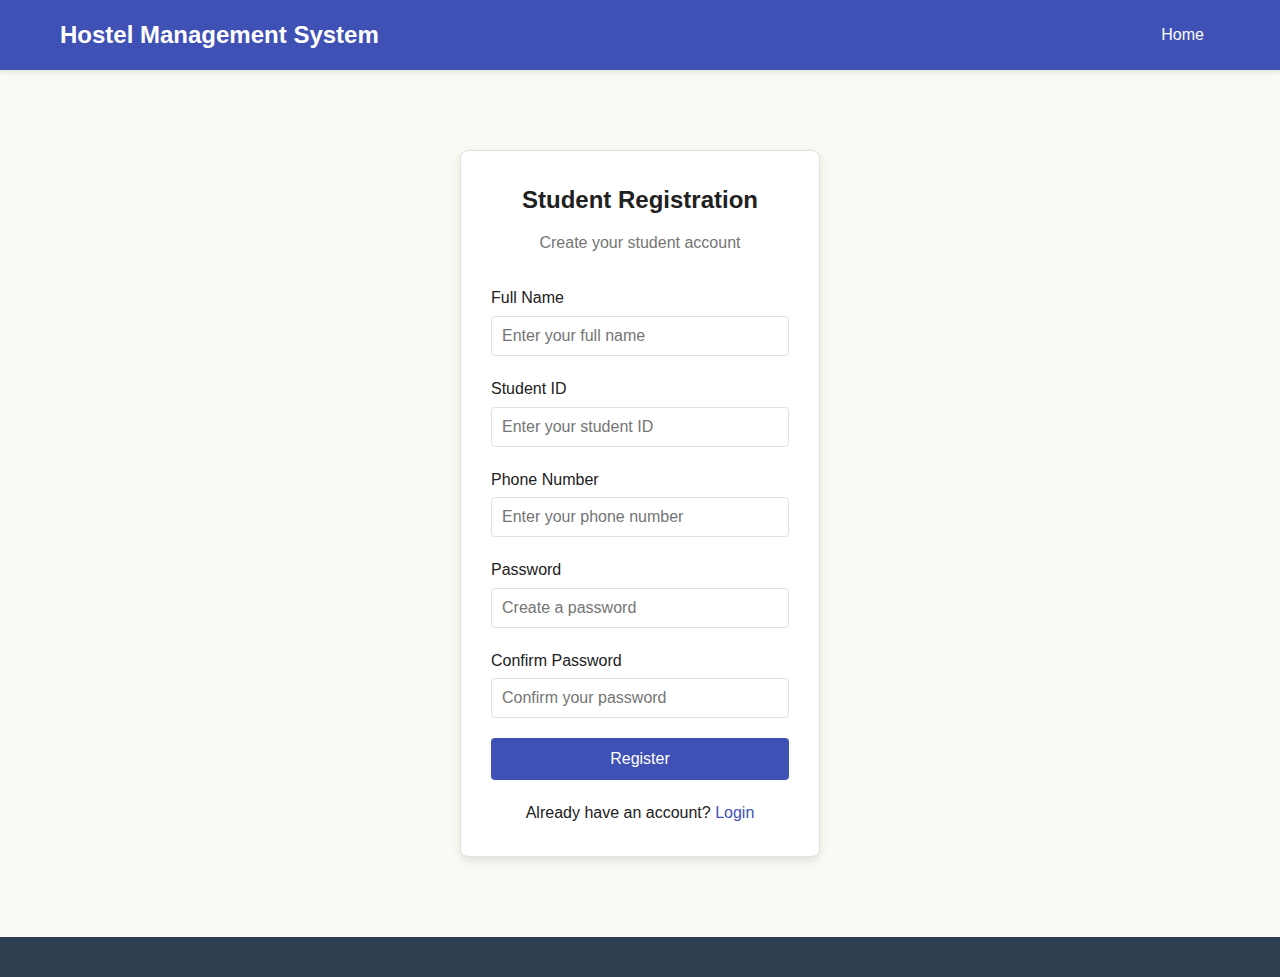
<file: student-register.html>
<!DOCTYPE html>
<html lang="en">
<head>
    <meta charset="UTF-8">
    <meta name="viewport" content="width=device-width, initial-scale=1.0">
    <title>Student Registration - Hostel Management System</title>
    <link rel="stylesheet" href="css/styles.css">
    <style>
        body {
            background-color: #FAFAF5;
            color: #212121;
            margin: 0;
            padding: 0;
            font-family: Arial, sans-serif;
        }

        .container {
            max-width: 1200px;
            margin: 0 auto;
            padding: 0 20px;
        }

        header {
            background-color: #3F51B5;
            color: white;
            padding: 1rem 0;
        }

        header .container {
            display: flex;
            justify-content: space-between;
            align-items: center;
        }

        header nav ul {
            display: flex;
            list-style: none;
            margin: 0;
            padding: 0;
            gap: 1rem;
        }

        header nav a {
            color: white;
            text-decoration: none;
            padding: 0.5rem 1rem;
            border-radius: 4px;
            transition: all 0.3s;
        }

        header nav a:hover {
            color: #A5D6A7;
        }

        .register-container {
            max-width: 400px;
            margin: 0 auto;
            padding: 40px 20px;
        }
        
        .register-card {
            background-color: #fff;
            border-radius: 8px;
            box-shadow: 0 4px 10px rgba(0, 0, 0, 0.1);
            padding: 30px;
            border: 1px solid #E0E0E0;
        }
        
        .register-header {
            text-align: center;
            margin-bottom: 30px;
        }
        
        .register-header h1 {
            font-size: 24px;
            color: #212121;
            margin-bottom: 10px;
        }
        
        .register-header p {
            color: #757575;
        }
        
        .form-group {
            margin-bottom: 20px;
        }
        
        .form-group label {
            display: block;
            margin-bottom: 5px;
            font-weight: 500;
            color: #212121;
        }
        
        .form-group input {
            width: 100%;
            padding: 10px;
            border: 1px solid #E0E0E0;
            border-radius: 4px;
            font-size: 16px;
            color: #212121;
        }

        .form-group input:focus {
            border-color: #4FC3F7;
            outline: none;
        }
        
        .btn-register {
            width: 100%;
            padding: 12px;
            font-size: 16px;
            background-color: #3F51B5;
            color: white;
            border: none;
            border-radius: 4px;
            cursor: pointer;
            transition: background-color 0.3s;
        }

        .btn-register:hover {
            background-color: #4FC3F7;
        }
        
        .login-link {
            text-align: center;
            margin-top: 20px;
        }

        .login-link a {
            color: #3F51B5;
            text-decoration: none;
        }

        .login-link a:hover {
            color: #4FC3F7;
        }
    </style>
</head>
<body>
    <header>
        <div class="container">
            <h1>Hostel Management System</h1>
            <nav>
                <ul>
                    <li><a href="index.html">Home</a></li>
                </ul>
            </nav>
        </div>
    </header>

    <main>
        <div class="register-container">
            <div class="register-card">
                <div class="register-header">
                    <h1>Student Registration</h1>
                    <p>Create your student account</p>
                </div>
                
                <form id="registerForm">
                    <div class="form-group">
                        <label for="fullName">Full Name</label>
                        <input type="text" id="fullName" required placeholder="Enter your full name">
                    </div>
                    
                    <div class="form-group">
                        <label for="studentId">Student ID</label>
                        <input type="text" id="studentId" required placeholder="Enter your student ID">
                    </div>
                    
                    <div class="form-group">
                        <label for="phone">Phone Number</label>
                        <input type="tel" id="phone" required placeholder="Enter your phone number">
                    </div>
                    
                    <div class="form-group">
                        <label for="password">Password</label>
                        <input type="password" id="password" required placeholder="Create a password">
                    </div>
                    
                    <div class="form-group">
                        <label for="confirmPassword">Confirm Password</label>
                        <input type="password" id="confirmPassword" required placeholder="Confirm your password">
                    </div>
                    
                    <button type="submit" class="btn btn-primary btn-register">Register</button>
                </form>
                
                <div class="login-link">
                    <p>Already have an account? <a href="student-login.html">Login</a></p>
                </div>
            </div>
        </div>
    </main>

    <footer>
        <div class="container">
        </div>
    </footer>

    <script>
        // Initialize users array if it doesn't exist
        if (!localStorage.getItem('users')) {
            localStorage.setItem('users', JSON.stringify([]));
        }

        document.getElementById('registerForm').addEventListener('submit', function(e) {
            e.preventDefault();
            
            const fullName = document.getElementById('fullName').value;
            const studentId = document.getElementById('studentId').value;
            const phone = document.getElementById('phone').value;
            const password = document.getElementById('password').value;
            const confirmPassword = document.getElementById('confirmPassword').value;
            
            if (password !== confirmPassword) {
                alert('Passwords do not match');
                return;
            }
            
            // Get existing users
            const users = JSON.parse(localStorage.getItem('users')) || [];
            
            // Check if student ID already exists
            if (users.some(user => user.studentId === studentId)) {
                alert('Student ID already registered');
                return;
            }
            
            // Create new user
            const newUser = {
                id: Date.now(),
                fullName: fullName,
                studentId: studentId,
                phone: phone,
                password: password,
                role: 'student',
                dateCreated: new Date().toISOString()
            };
            
            // Add user to users array
            users.push(newUser);
            localStorage.setItem('users', JSON.stringify(users));
            
            alert('Registration successful! Please login with your student ID and password.');
            window.location.href = 'student-login.html';
        });
    </script>
</body>
</html>
</file>
<file: css/styles.css>
/* Global Styles */
* {
    margin: 0;
    padding: 0;
    box-sizing: border-box;
}

body {
    font-family: 'Segoe UI', Tahoma, Geneva, Verdana, sans-serif;
    line-height: 1.6;
    color: #333;
    background-color: #f5f5f5;
}

.container {
    max-width: 1200px;
    margin: 0 auto;
    padding: 0 20px;
}

a {
    text-decoration: none;
    color: #333;
}

ul {
    list-style: none;
}

/* Header Styles */
header {
    background-color: #2c3e50;
    color: #fff;
    padding: 20px 0;
    box-shadow: 0 2px 5px rgba(0, 0, 0, 0.1);
}

header .container {
    display: flex;
    justify-content: space-between;
    align-items: center;
}

header h1 {
    font-size: 24px;
}

header nav ul {
    display: flex;
}

header nav ul li {
    margin-left: 20px;
}

header nav ul li a {
    color: #fff;
    font-weight: 500;
    transition: color 0.3s;
}

header nav ul li a:hover {
    color: #3498db;
}

/* Main Content Styles */
main {
    padding: 40px 0;
    min-height: calc(100vh - 140px);
}

/* Footer Styles */
footer {
    background-color: #2c3e50;
    color: #fff;
    padding: 20px 0;
    text-align: center;
}

/* Button Styles */
.btn {
    display: inline-block;
    background-color: #3498db;
    color: #fff;
    padding: 10px 20px;
    border: none;
    border-radius: 4px;
    cursor: pointer;
    font-size: 16px;
    transition: background-color 0.3s;
}

.btn:hover {
    background-color: #2980b9;
}

.btn:disabled {
    background-color: #95a5a6;
    cursor: not-allowed;
}

/* Form Styles */
.form-group {
    margin-bottom: 20px;
}

.form-group label {
    display: block;
    margin-bottom: 5px;
    font-weight: 500;
}

.form-group input,
.form-group select,
.form-group textarea {
    width: 100%;
    padding: 10px;
    border: 1px solid #ddd;
    border-radius: 4px;
    font-size: 16px;
}

.form-group textarea {
    height: 100px;
    resize: vertical;
}

/* Card Styles */
.hostel-card {
    background-color: #fff;
    border-radius: 8px;
    box-shadow: 0 2px 5px rgba(0, 0, 0, 0.1);
    overflow: hidden;
    margin-bottom: 30px;
    transition: transform 0.3s, box-shadow 0.3s;
}

.hostel-card:hover {
    transform: translateY(-5px);
    box-shadow: 0 5px 15px rgba(0, 0, 0, 0.1);
}

.hostel-card img {
    width: 100%;
    height: 200px;
    object-fit: cover;
}

.hostel-info {
    padding: 20px;
}

.hostel-info h3 {
    margin-bottom: 10px;
    color: #2c3e50;
}

.hostel-info p {
    margin-bottom: 10px;
    color: #666;
}

/* Room Grid Styles */
.room-grid {
    display: grid;
    grid-template-columns: repeat(auto-fill, minmax(300px, 1fr));
    gap: 20px;
    margin-top: 20px;
}

.room-card {
    background-color: #fff;
    border-radius: 8px;
    box-shadow: 0 2px 5px rgba(0, 0, 0, 0.1);
    overflow: hidden;
    transition: transform 0.3s;
}

.room-card:hover {
    transform: translateY(-5px);
}

.room-card img {
    width: 100%;
    height: 180px;
    object-fit: cover;
}

.room-card h3 {
    padding: 15px 15px 5px;
    color: #2c3e50;
}

.room-card p {
    padding: 0 15px 10px;
    color: #666;
}

.room-card button {
    margin: 0 15px 15px;
    width: calc(100% - 30px);
}

/* Modal Styles */
.modal {
    position: fixed;
    top: 0;
    left: 0;
    width: 100%;
    height: 100%;
    background-color: rgba(0, 0, 0, 0.5);
    display: flex;
    justify-content: center;
    align-items: center;
    z-index: 1000;
}

.modal-content {
    background-color: #fff;
    padding: 20px;
    border-radius: 8px;
    width: 90%;
    max-width: 600px;
    max-height: 90vh;
    overflow-y: auto;
}

.close {
    float: right;
    font-size: 24px;
    cursor: pointer;
}

/* Application Card Styles */
.application-card {
    background-color: #fff;
    border-radius: 8px;
    box-shadow: 0 2px 5px rgba(0, 0, 0, 0.1);
    padding: 20px;
    margin-bottom: 20px;
}

.application-info h3 {
    margin-bottom: 10px;
    color: #2c3e50;
}

.application-info p {
    margin-bottom: 5px;
    color: #666;
}

/* Status Styles */
.status {
    display: inline-block;
    padding: 4px 8px;
    border-radius: 4px;
    font-size: 14px;
    font-weight: bold;
}

.status-pending {
    background-color: #ffd700;
    color: #000;
}

.status-approved {
    background-color: #4caf50;
    color: #fff;
}

.status-rejected {
    background-color: #f44336;
    color: #fff;
}

/* Responsive Styles */
@media (max-width: 768px) {
    header .container {
        flex-direction: column;
        text-align: center;
    }
    
    header nav ul {
        margin-top: 15px;
    }
    
    header nav ul li {
        margin: 0 10px;
    }
    
    .room-grid {
        grid-template-columns: 1fr;
    }
}
</file>
<file: css/style.css>
/* Reset and base styles */
* {
    margin: 0;
    padding: 0;
    box-sizing: border-box;
}

body {
    font-family: Arial, sans-serif;
    line-height: 1.6;
    color: #333;
}

.container {
    max-width: 1200px;
    margin: 0 auto;
    padding: 0 20px;
}

/* Navigation */
.navbar {
    background-color: #2c3e50;
    padding: 1rem 0;
    position: fixed;
    width: 100%;
    top: 0;
    z-index: 1000;
}

.navbar .container {
    display: flex;
    justify-content: space-between;
    align-items: center;
}

.logo {
    color: #fff;
    text-decoration: none;
    font-size: 1.5rem;
    font-weight: bold;
}

.nav-links {
    display: flex;
    list-style: none;
}

.nav-links li {
    margin-left: 2rem;
}

.nav-links a {
    color: #fff;
    text-decoration: none;
    transition: color 0.3s;
}

.nav-links a:hover {
    color: #3498db;
}

/* Hero Section */
.hero {
    background: linear-gradient(rgba(44, 62, 80, 0.9), rgba(44, 62, 80, 0.9)),
                url('../images/campus.jpg') center/cover;
    height: 60vh;
    display: flex;
    align-items: center;
    text-align: center;
    color: #fff;
    margin-top: 60px;
}

.hero h1 {
    font-size: 3rem;
    margin-bottom: 1rem;
}

.hero p {
    font-size: 1.2rem;
    margin-bottom: 2rem;
}

/* Buttons */
.btn {
    display: inline-block;
    padding: 0.8rem 2rem;
    background-color: #3498db;
    color: #fff;
    text-decoration: none;
    border-radius: 5px;
    transition: background-color 0.3s;
    border: none;
    cursor: pointer;
}

.btn:hover {
    background-color: #2980b9;
}

.btn:disabled {
    background-color: #bdc3c7;
    cursor: not-allowed;
}

/* Features Section */
.features {
    padding: 4rem 0;
}

.features h2 {
    text-align: center;
    margin-bottom: 3rem;
    font-size: 2.5rem;
}

.feature-grid {
    display: grid;
    grid-template-columns: repeat(auto-fit, minmax(250px, 1fr));
    gap: 2rem;
}

.feature-card {
    text-align: center;
    padding: 2rem;
    background-color: #f8f9fa;
    border-radius: 10px;
    transition: transform 0.3s;
}

.feature-card:hover {
    transform: translateY(-5px);
}

.feature-card i {
    font-size: 2.5rem;
    color: #3498db;
    margin-bottom: 1rem;
}

.feature-card h3 {
    margin-bottom: 1rem;
}

/* Forms */
.form-container {
    max-width: 500px;
    margin: 100px auto;
    padding: 2rem;
    background-color: #fff;
    border-radius: 10px;
    box-shadow: 0 0 10px rgba(0, 0, 0, 0.1);
}

.form-group {
    margin-bottom: 1.5rem;
}

.form-group label {
    display: block;
    margin-bottom: 0.5rem;
}

.form-group input {
    width: 100%;
    padding: 0.8rem;
    border: 1px solid #ddd;
    border-radius: 5px;
}

/* Hostel List */
.hostel-grid {
    display: grid;
    grid-template-columns: repeat(auto-fit, minmax(300px, 1fr));
    gap: 2rem;
    padding: 2rem 0;
}

.hostel-card {
    background-color: #fff;
    border-radius: 10px;
    overflow: hidden;
    box-shadow: 0 0 10px rgba(0, 0, 0, 0.1);
}

.hostel-card img {
    width: 100%;
    height: 200px;
    object-fit: cover;
}

.hostel-info {
    padding: 1.5rem;
}

.hostel-info h3 {
    margin-bottom: 1rem;
}

/* Applications */
.applications-section {
    padding: 2rem 0;
    margin-top: 60px;
}

.applications-section h1 {
    margin-bottom: 2rem;
    text-align: center;
}

.applications-grid {
    display: grid;
    grid-template-columns: repeat(auto-fit, minmax(300px, 1fr));
    gap: 2rem;
}

.application-card {
    background-color: #fff;
    border-radius: 10px;
    padding: 1.5rem;
    box-shadow: 0 0 10px rgba(0, 0, 0, 0.1);
}

.application-info h3 {
    margin-bottom: 1rem;
    color: #2c3e50;
}

.status {
    padding: 0.3rem 0.8rem;
    border-radius: 20px;
    font-size: 0.9rem;
    font-weight: bold;
}

.status-pending {
    background-color: #f1c40f;
    color: #fff;
}

.status-approved {
    background-color: #2ecc71;
    color: #fff;
}

.status-rejected {
    background-color: #e74c3c;
    color: #fff;
}

.no-applications {
    text-align: center;
    grid-column: 1 / -1;
    padding: 2rem;
    background-color: #f8f9fa;
    border-radius: 10px;
}

/* Modal */
.modal {
    display: none;
    position: fixed;
    top: 0;
    left: 0;
    width: 100%;
    height: 100%;
    background-color: rgba(0, 0, 0, 0.5);
    z-index: 1000;
}

.modal-content {
    position: relative;
    background-color: #fff;
    margin: 5% auto;
    padding: 2rem;
    width: 80%;
    max-width: 800px;
    border-radius: 10px;
    max-height: 80vh;
    overflow-y: auto;
}

.close {
    position: absolute;
    right: 1rem;
    top: 1rem;
    font-size: 1.5rem;
    cursor: pointer;
}

.room-grid {
    display: grid;
    grid-template-columns: repeat(auto-fit, minmax(250px, 1fr));
    gap: 1.5rem;
    margin-top: 1.5rem;
}

.room-card {
    background-color: #f8f9fa;
    padding: 1.5rem;
    border-radius: 10px;
}

.room-card h3 {
    margin-bottom: 1rem;
    color: #2c3e50;
}

/* Footer */
.footer {
    background-color: #2c3e50;
    color: #fff;
    padding: 2rem 0;
    text-align: center;
    margin-top: 4rem;
}

/* Responsive Design */
@media (max-width: 768px) {
    .nav-links {
        display: none;
    }
    
    .hero h1 {
        font-size: 2rem;
    }
    
    .feature-grid {
        grid-template-columns: 1fr;
    }
    
    .modal-content {
        width: 95%;
        margin: 10% auto;
    }
}
</file>
